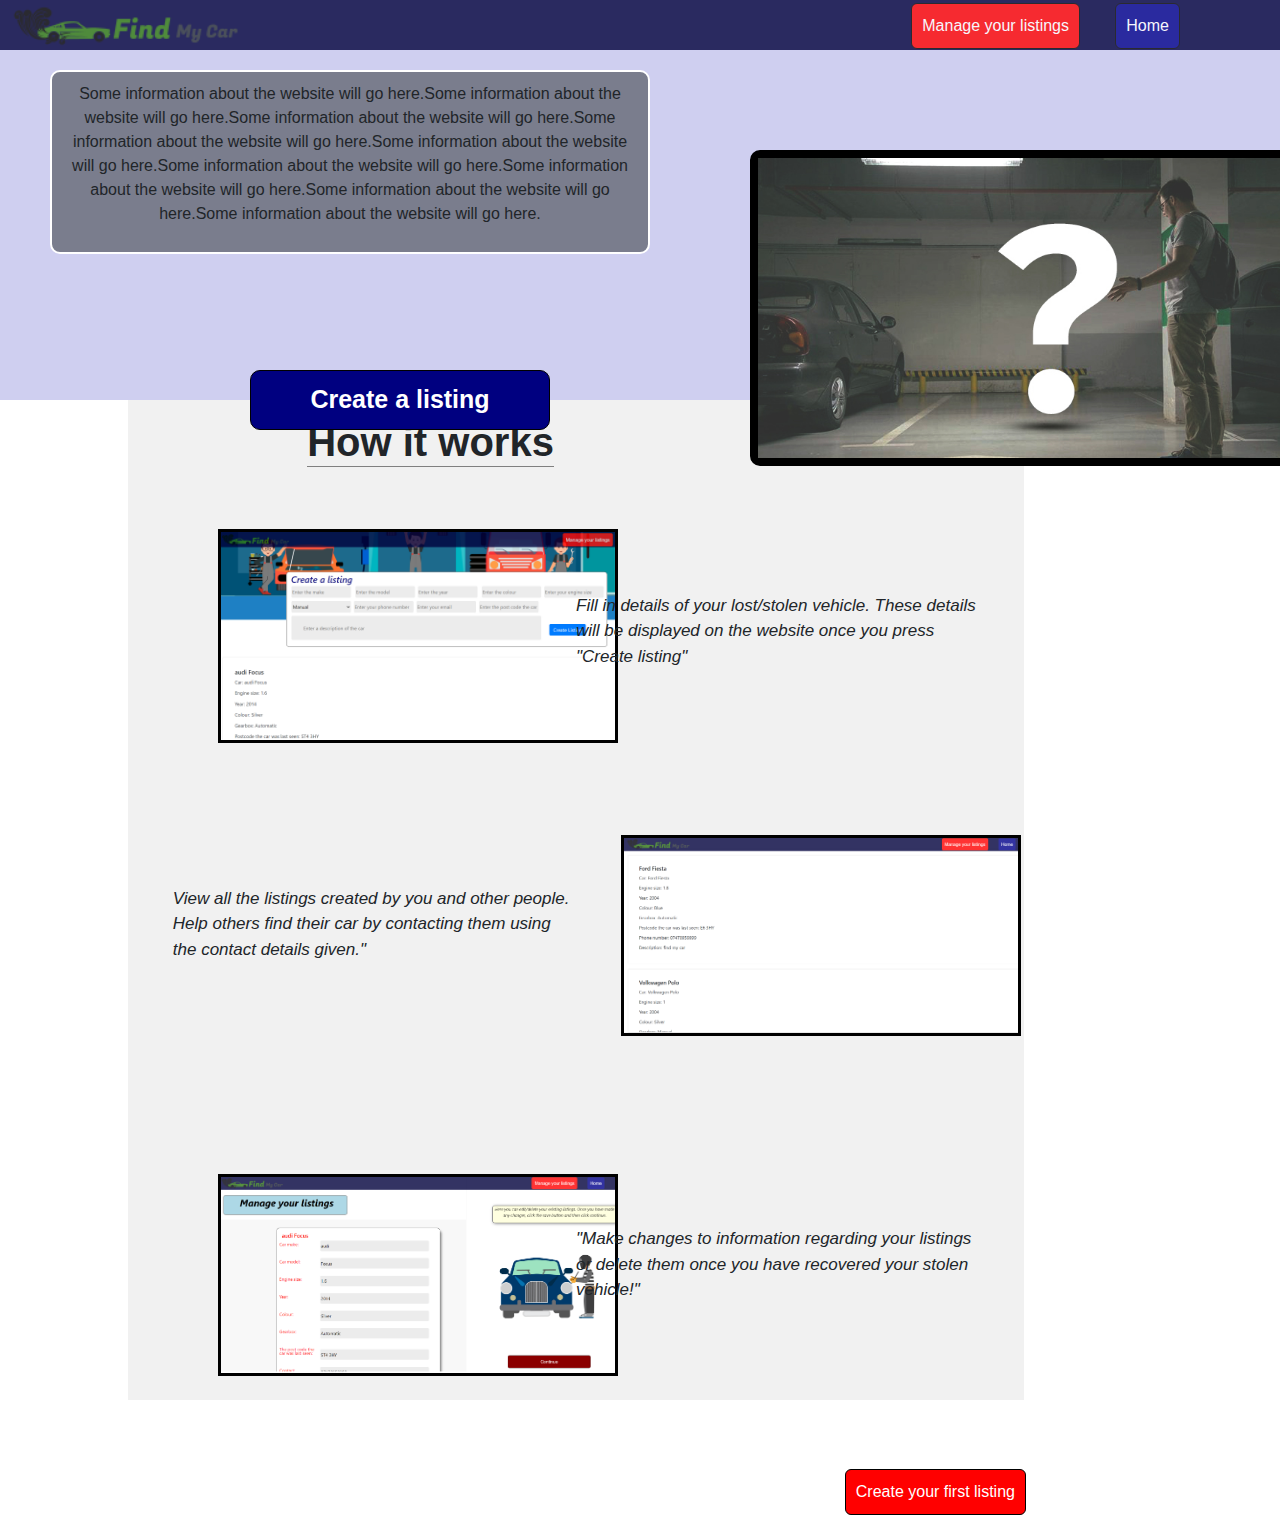
<file: src/index.html>
<!DOCTYPE html>
<html>
    <meta charset="utf-8">
    <!--<meta http-equiv="X-UA-Compatible" content="IE=edge"> -->
    <meta name="viewport" content="width=device-width, initial-scale=1.0">
    <title>GETTING STARTED WITH BRACKETS</title>
    <meta name="description" content="An interactive getting started guide for Brackets.">
    <link rel="stylesheet" href="main.css">   
    
    <link rel="stylesheet" href="https://stackpath.bootstrapcdn.com/bootstrap/4.5.2/css/bootstrap.min.css"
    integrity="sha384-JcKb8q3iqJ61gNV9KGb8thSsNjpSL0n8PARn9HuZOnIxN0hoP+VmmDGMN5t9UJ0Z" crossorigin="anonymous">

<!-- JS, Popper.js, and jQuery -->
<script src="https://code.jquery.com/jquery-3.5.1.slim.min.js"
    integrity="sha384-DfXdz2htPH0lsSSs5nCTpuj/zy4C+OGpamoFVy38MVBnE+IbbVYUew+OrCXaRkfj" crossorigin="anonymous">
</script>
<script src="https://cdn.jsdelivr.net/npm/popper.js@1.16.1/dist/umd/popper.min.js"
    integrity="sha384-9/reFTGAW83EW2RDu2S0VKaIzap3H66lZH81PoYlFhbGU+6BZp6G7niu735Sk7lN" crossorigin="anonymous">
</script>
<script src="https://stackpath.bootstrapcdn.com/bootstrap/4.5.2/js/bootstrap.min.js"
    integrity="sha384-B4gt1jrGC7Jh4AgTPSdUtOBvfO8shuf57BaghqFfPlYxofvL8/KUEfYiJOMMV+rV" crossorigin="anonymous">
</script>

</head>
<header>


    
</header>
<body>
<div id="navbar">
    <img class="corner-logo" src="logo.png">
    <a href="update.html"><button type="button" id="navbar-button-manage-listing">Manage your listings</button></a>
    <a href="index.html"><button type="button" id="navbar-button">Home</button></a>
</div>

<div id="intro-box">

    <div id="whoAreWeInfo">
        <p>Some information about the website will go here.Some information about the website will go here.Some information about the website will go here.Some information about the website will go here.Some information about the website will go here.Some information about the website will go here.Some information about the website will go here.Some information about the website will go here.Some information about the website will go here. </p>
    </div>
    <div id="whoAreWeImage">
        <img src="lost-car.jpg" style="width: 600px; height: 300px;"">
    </div>
    <div id="createAPost">
        <a href="listing.html">
        <button id="createAPostButton">Create a listing </button></a>
    </div>
</div>

<div id="main-how-it-works">
    <!-- A detailed instruction on how the page works, step by step, with pictures to follow -->
    <h1> How it works </h1>
<div id="section-one">
    <img id="sc-create-listing" src="sc-create-listing.png">
    <div> <p> Fill in details of your lost/stolen vehicle. These details will be displayed on the website once you press "Create listing"</p>
    </div>
</div>

<div id="section-two">
    <img id="sc-view-listing" src="sc-view-listing.png">
    <div> <p> View all the listings created by you and other people. Help others find their car by contacting them using the contact details given."</p>
    </div>
</div>

<div id="section-three">
    <img id="sc-update-listing" src="sc-update-listing.png">
    <div> <p> "Make changes to information regarding your listings or delete them once you have recovered your stolen vehicle!"</p>
    </div>
</div>
<div>
<a href="listing.html">
    <button id="createFirstListing">Create your first listing </button></a>
<div>

</div>

<script src="index.js"></script>
    </body>
    </html>
</file>
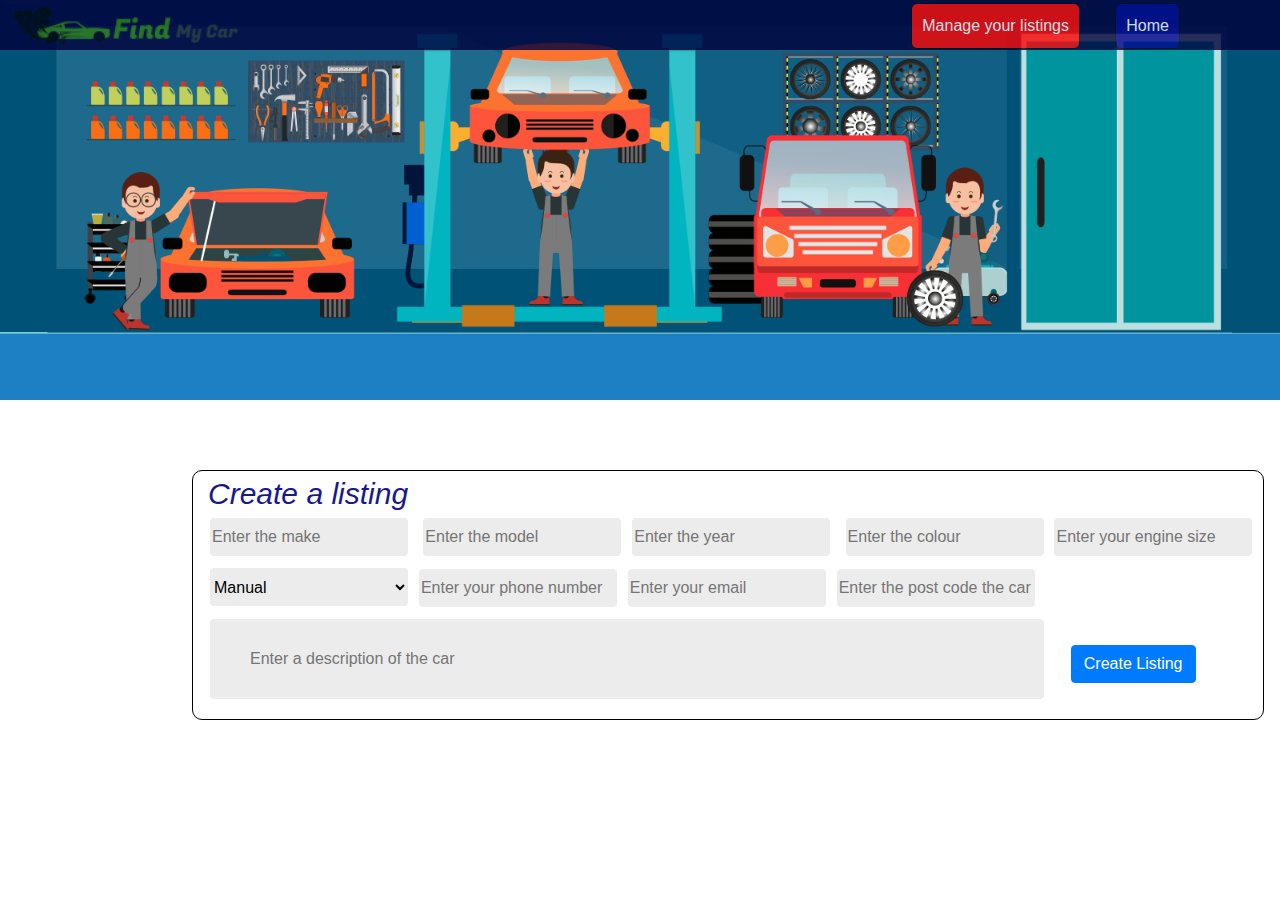
<file: src/listing.html>
<!DOCTYPE html>
<html>
    
    <head>
        <meta charset="utf-8">
        <!--<meta http-equiv="X-UA-Compatible" content="IE=edge"> -->
        <meta name="viewport" content="width=device-width, initial-scale=1.0">
        <title>GETTING STARTED WITH BRACKETS</title>
        <meta name="description" content="An interactive getting started guide for Brackets.">
        <link rel="stylesheet" href="main.css">   
        
        <link rel="stylesheet" href="https://stackpath.bootstrapcdn.com/bootstrap/4.5.2/css/bootstrap.min.css"
        integrity="sha384-JcKb8q3iqJ61gNV9KGb8thSsNjpSL0n8PARn9HuZOnIxN0hoP+VmmDGMN5t9UJ0Z" crossorigin="anonymous">

    <!-- JS, Popper.js, and jQuery -->
    <script src="https://code.jquery.com/jquery-3.5.1.slim.min.js"
        integrity="sha384-DfXdz2htPH0lsSSs5nCTpuj/zy4C+OGpamoFVy38MVBnE+IbbVYUew+OrCXaRkfj" crossorigin="anonymous">
    </script>
    <script src="https://cdn.jsdelivr.net/npm/popper.js@1.16.1/dist/umd/popper.min.js"
        integrity="sha384-9/reFTGAW83EW2RDu2S0VKaIzap3H66lZH81PoYlFhbGU+6BZp6G7niu735Sk7lN" crossorigin="anonymous">
    </script>
    <script src="https://stackpath.bootstrapcdn.com/bootstrap/4.5.2/js/bootstrap.min.js"
        integrity="sha384-B4gt1jrGC7Jh4AgTPSdUtOBvfO8shuf57BaghqFfPlYxofvL8/KUEfYiJOMMV+rV" crossorigin="anonymous">
    </script>

    </head>
    <header>


        
    </header>
<body>
    <div id="navbar">
        <img class="corner-logo" src="logo.png">
        <a href="update.html"><button type="button" id="navbar-button-manage-listing">Manage your listings</button></a>
        <a href="index.html"><button type="button" id="navbar-button">Home</button></a>
    </div>
            <img id="banner-image" src="lost-car-listing.png">


    <div id="createDiv">
        <h1 id="detailsHeading">Create a listing</h1>

        <div>
            
            <form class="ml-3" id="createForm">
            <input type="text" id="make" placeholder="Enter the make" required>  &nbsp 
            <input type="text" id="model" placeholder="Enter the model" required>&nbsp  
            <input type="text" id="year" placeholder="Enter the year" required>  &nbsp  
            <input type="text" id="colour" placeholder="Enter the colour" required>&nbsp 
            <input type="text" id="engine_size" placeholder="Enter your engine size" required><br/><br/>
            <select name="transmission" id="gearbox" required>
                <option value="manual">Manual</option>
                <option value="Automatic">Automatic</option>
            </select>&nbsp
            <input type="text" id="contact_number" placeholder="Enter your phone number" required>&nbsp
            <input type="text" id="email" placeholder="Enter your email" required>&nbsp
            <input type="text" id="post_code_last_seen" placeholder="Enter the post code the car was last seen" required><br/><br/>
            <input type="text" id="description" placeholder="Enter a description of the car" required><br/>
            <button class="btn btn-primary" id ="createButton" type="submit">Create Listing</button>
            </form>
        </div>
    </div>
    <div id="readDiv">
    </div>

    <div id="updateDiv"></div>
    <script src="index.js"></script>
    <!-- <script src="update.js"></script> -->

    <!-- class="card-deck m-5" -->
    </body>
    </html>
</file>
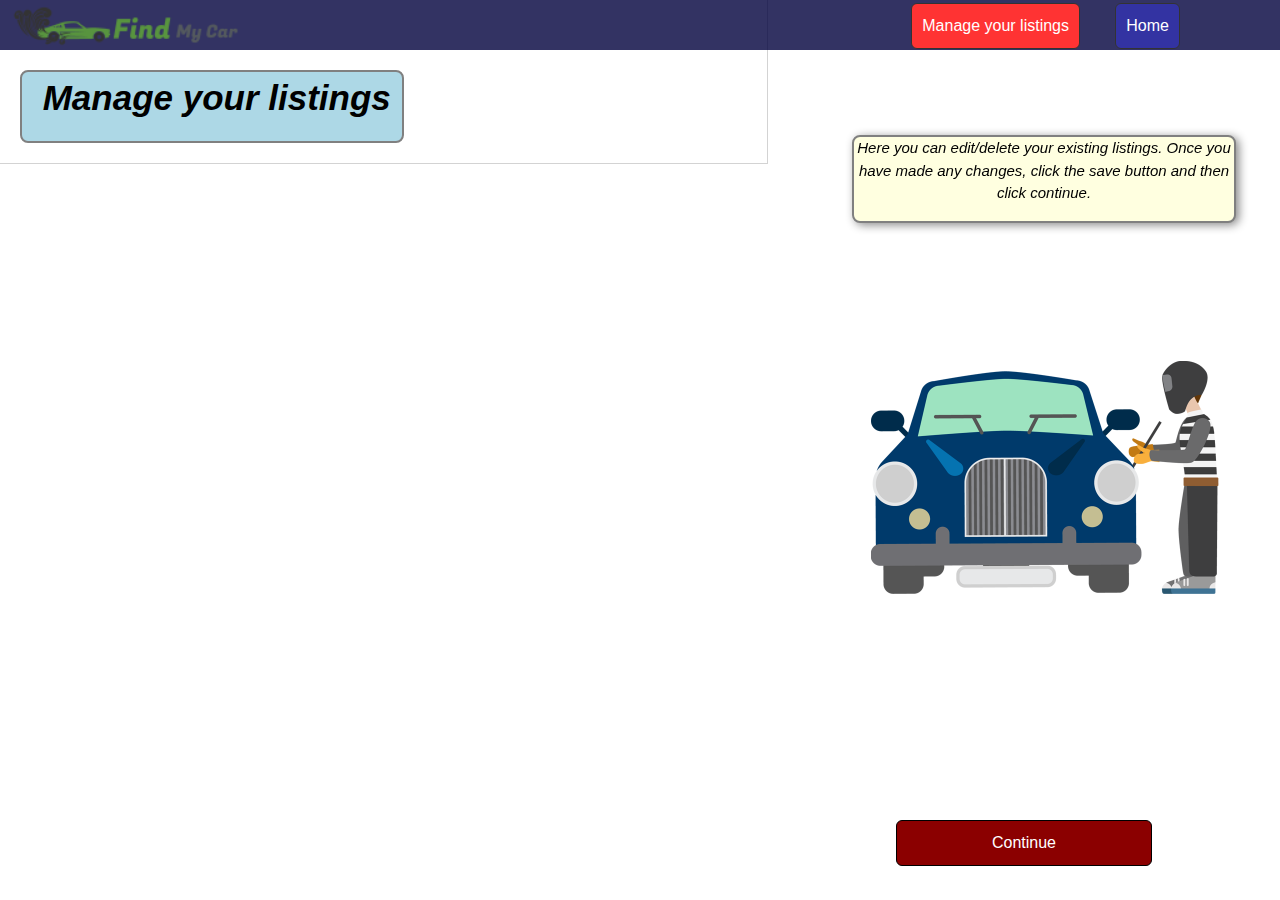
<file: src/update.html>
<!DOCTYPE html>
<html>
    
    <head>
        <meta charset="utf-8">
        <!--<meta http-equiv="X-UA-Compatible" content="IE=edge"> -->
        <meta name="viewport" content="width=device-width, initial-scale=1.0">
        <title>GETTING STARTED WITH BRACKETS</title>
        <meta name="description" content="An interactive getting started guide for Brackets.">
        <link rel="stylesheet" href="main.css">   
        
        <link rel="stylesheet" href="https://stackpath.bootstrapcdn.com/bootstrap/4.5.2/css/bootstrap.min.css"
        integrity="sha384-JcKb8q3iqJ61gNV9KGb8thSsNjpSL0n8PARn9HuZOnIxN0hoP+VmmDGMN5t9UJ0Z" crossorigin="anonymous">

    <!-- JS, Popper.js, and jQuery -->
    <script src="https://code.jquery.com/jquery-3.5.1.slim.min.js"
        integrity="sha384-DfXdz2htPH0lsSSs5nCTpuj/zy4C+OGpamoFVy38MVBnE+IbbVYUew+OrCXaRkfj" crossorigin="anonymous">
    </script>
    <script src="https://cdn.jsdelivr.net/npm/popper.js@1.16.1/dist/umd/popper.min.js"
        integrity="sha384-9/reFTGAW83EW2RDu2S0VKaIzap3H66lZH81PoYlFhbGU+6BZp6G7niu735Sk7lN" crossorigin="anonymous">
    </script>
    <script src="https://stackpath.bootstrapcdn.com/bootstrap/4.5.2/js/bootstrap.min.js"
        integrity="sha384-B4gt1jrGC7Jh4AgTPSdUtOBvfO8shuf57BaghqFfPlYxofvL8/KUEfYiJOMMV+rV" crossorigin="anonymous">
    </script>

    </head>

<body>
    <div id="navbar">
        <img class="corner-logo" src="logo.png">
        <a href="update.html"><button type="button" id="navbar-button-manage-listing">Manage your listings</button></a>
        <a href="index.html"><button type="button" id="navbar-button">Home</button></a>
    </div>
    <div id ="updateHeader">
        <div id="titlebox">
            <p> Manage your listings </p>
        </div>
    </div>
    <div id="updateDiv"> </div>
<div id="info-box">
    <p> Here you can edit/delete your existing listings. Once you have made any changes, click the save button and then click continue.</p>
</div>
    <div id= "sideimage"> 
         <img src="side-image.png">
    </div>
<div>
    <a href="listing.html"><button type="button" id="continue-button">Continue</button></a>
</div>
    <!-- <script src="index.js"></script> -->
    <script src="update.js"></script>
    </body>
</file>
<file: src/main.css>
#banner-image {
    object-fit: cover;
    position: absolute;;
    width: 100%;
    
}

body{
background: white;
}

.corner-logo{
    background-color:transparent;
    position: absolute;
    width: 250px;
    top: -100px;    
    
}

#navbar {
    position: fixed;
    width: 100%;
    height: 50px;
    background-color: rgb(1, 1, 61);
    opacity: 0.8;
    z-index: 2;
}
#navbar-button-manage-listing{
    width: max-content;
    height: max-content;
    position: absolute;
    right: 200px;
    top: -7px;
	background: red;
	border: 1px solid black;
	cursor: pointer;
	border-radius: 6px;
	color: white;
	font-family: 'Exo', sans-serif;
	font-size: 16px;
	font-weight: 400;
	padding: 10px;
	margin-top: 10px;
}
#navbar-button{
    width: max-content;
    height: max-content;
    position: absolute;
    right: 100px;
    top: -7px;
	background: darkblue;
	border: 1px solid black;
	cursor: pointer;
	border-radius: 6px;
	color: white;
	font-family: 'Exo', sans-serif;
	font-size: 16px;
	font-weight: 400;
	padding: 10px;
	margin-top: 10px;
}
#continue-button{
   position: fixed;
   left: 70%;
   top: 90%;
   width: 20%;
   background: darkred;
    border: 1px solid black;
	cursor: pointer;
	border-radius: 6px;
	color: white;
	font-family: 'Exo', sans-serif;
	font-size: 16px;
	font-weight: 400;
	padding: 10px;
	margin-top: 10px;
}

#saveButton{
    position: relative;
    bottom: 10px;
    left: 350%;
    background: navy;
    border: 1px solid black;
	cursor: pointer;
	border-radius: 6px;
	color: white;
	font-family: 'Exo', sans-serif;
	font-size: 16px;
	font-weight: 400;
	padding: 10px;
	margin-top: 10px;
}

#createAPost {
    position: absolute;
    left: 250px;
    top: 40%;
}

#createAPostButton{
    background: navy;
    border: 1px solid black;
	cursor: pointer;
	border-radius: 10px;
	color: white;
	font-family: 'Exo', sans-serif;
	font-size: 25px;
	font-weight: bold;
	padding: 10px;
    margin-top: 10px;
    width: 300px;
}


#main-how-it-works{
    background-color: rgb(241, 241, 241);
    height: 1000px; 
    width: 70%;
    margin-left: 10%;
}

#main-how-it-works h1{
margin-left: 20%;
padding-top: 2%;
font-family: 'Exo', sans-serif;
font-weight: bold;
border-bottom: 1px solid grey;
width: fit-content;

}

#sc-create-listing{
    width: 400px;
    margin-left: 10%;
    margin-top: 6%;
    border: 3px solid black;
}

#sc-view-listing{
    width: 400px;
    margin-left:55%;
    margin-bottom: 10%;
    border: 3px solid black;
}
#sc-update-listing{
    width: 400px;
    margin-left: 10%;
    margin-top: -5%;
    border: 3px solid black;
}


#section-one div{
width: 45%;
position: relative;
left: 50%;
bottom: 150px;
}

#section-two div{
    width: 45%;
    position: relative;
    left: 5%;
    bottom: 240px;
    }
    
#section-three div{
    width: 45%;
    position: relative;
    left: 50%;
    bottom: 150px;
    }
    
#section-one p, #section-two p, #section-three p{
    font-size: 17px;
    font-style: italic;
}

#createFirstListing{
    width: max-content;
    height: max-content;
    position: relative;
    top: 40%;
    left: 80%;
	background: red;
	border: 1px solid black;
	cursor: pointer;
	border-radius: 6px;
	color: white;
	font-family: 'Exo', sans-serif;
	font-size: 16px;
	font-weight: 400;
	padding: 10px;
}
#deleteListing{
    position: relative;
    bottom: 25px;
    left: 280%;
    background: maroon;
    border: 1px solid black;
	cursor: pointer;
	border-radius: 6px;
	color: white;
	font-family: 'Exo', sans-serif;
    font-size: 16px;
	font-weight: 400;
	padding: 10px;
	margin-top: 10px;
}


a#deleteListing{
    width: 200px;
}

 #whoAreWeInfo{
    background-color: rgba(1, 8, 1, 0.411);
}

#intro-box {
    padding: 200px;
    background-color: rgb(207, 207, 240);
}
#whoAreWe {

    position: absolute;
    left: 250px;
    top: 200px;
}

#whoAreWeInfo {

    position: absolute;
    left: 50px;
    top: 70px;
    width: 600px;
    text-align: center;
    border: 2px solid white;
    border-radius: 10px;
    padding: 10px;

}


#whoAreWeImage {
    position: absolute;
    left: 750px;
    top: 150px;
    border: 8px solid black;
    border-radius: 10px;
}


#createDiv {
    position: absolute;
    left: 15%;
    bottom:20%;
    padding-right: 10px;
    background-color: white;
    width: auto;
    height: 250px;
	border: 1px solid black;
    border-radius: 10px;
    line-height: 10px;
}

input,select{
    background-color:rgb(236, 236, 236);
    width: 200px;
    height: 40px;
    border: 1px solid white;
    border-radius:5px;

}
#description {
    width:80%;
    padding: 40px;
}
#createButton{
    position: absolute;
    left: 82%;
    top: 70%;
}
#readDiv{
    position:absolute;
    top: 90%;



}

.card, p.card-body{
    line-height: 0%;
    width: 1500px;
    padding: 0.7%;

}

.card {
   margin-left: 15px;
   margin-bottom: 20px;
   border: 1px solid black;
background-color: khaki;
}

#detailsHeading{

padding-left: 10px;
margin: 5px;
font-style: italic;
opacity: 0.9;
font-size: 30px;
color: navy;
}

.card-title {
    padding-left: 5px;
    margin: 5px; 
}

/* Styles for the update page */
#updateHeader {
    position:fixed ;
    background-color: white;
    padding-top: 70px;
    border-right: 1px solid lightgray;
    border-bottom: 1px solid lightgray;
    width: 60%;
    z-index: 1;
}
#sideimage{
    background: transparent;
    position: fixed;
    top: 40%;
    left: 68%;
    width: 350px;
}

/* resize images */
#sideimage img {
    width: 100%;
    height: auto;
}
#titlebox{
    width: 50%;
    background-color: lightblue;
    border: 2px solid grey;
    border-radius: 8px;;
    margin-bottom: 20px;
    margin-left: 20px;
    font-size: 35px;;
    color: black;
    padding-left: 10px;
    font-style: italic;
    font-weight: bold;
    text-align: center;
}

#info-box{
    position: fixed;
    top: 15%;
    left: 65%;
    box-shadow: 3px 2px 10px #888888;
    width: 30%;
    background-color: lightyellow;
    border: 2px solid grey;
    border-radius: 8px;;
    margin-bottom: 20px;
    margin-left: 20px;
    font-size: 15px;;
    color: black;
    font-style: italic;
    text-align: center;
}
#updateDiv{
    /* position: absolute;
    top:0px; */
    background-color: rgb(248, 248, 248);
    padding-top: 120px;
    padding-left: 200px;
    border-right: 1px solid lightgray;
    width: 60%;
    


}

.update-card, .update-card-body{
    line-height: 90%;
    padding: 0.7%;
    margin-top: 1;


}


.update-card-body{
    color: red;
    max-width: 150px;
    height: fit-content;
    /* max-block-size: 10 px; */
    position: relative;
    top: 0px;
z-index: 0;

}
.update-card-body-field{
    width:400px;
    margin-left: 150px;
    position: relative;
    top:-30px;
    z-index: 0;
}
.update-card {
    margin-left: 15px;
    margin-top: 10%;
    border: 1px solid black;
 background-color: white;
 border-radius: 10px;;
 width: 600px;
 box-shadow: 5px 10px 8px #888888;
}
</file>
